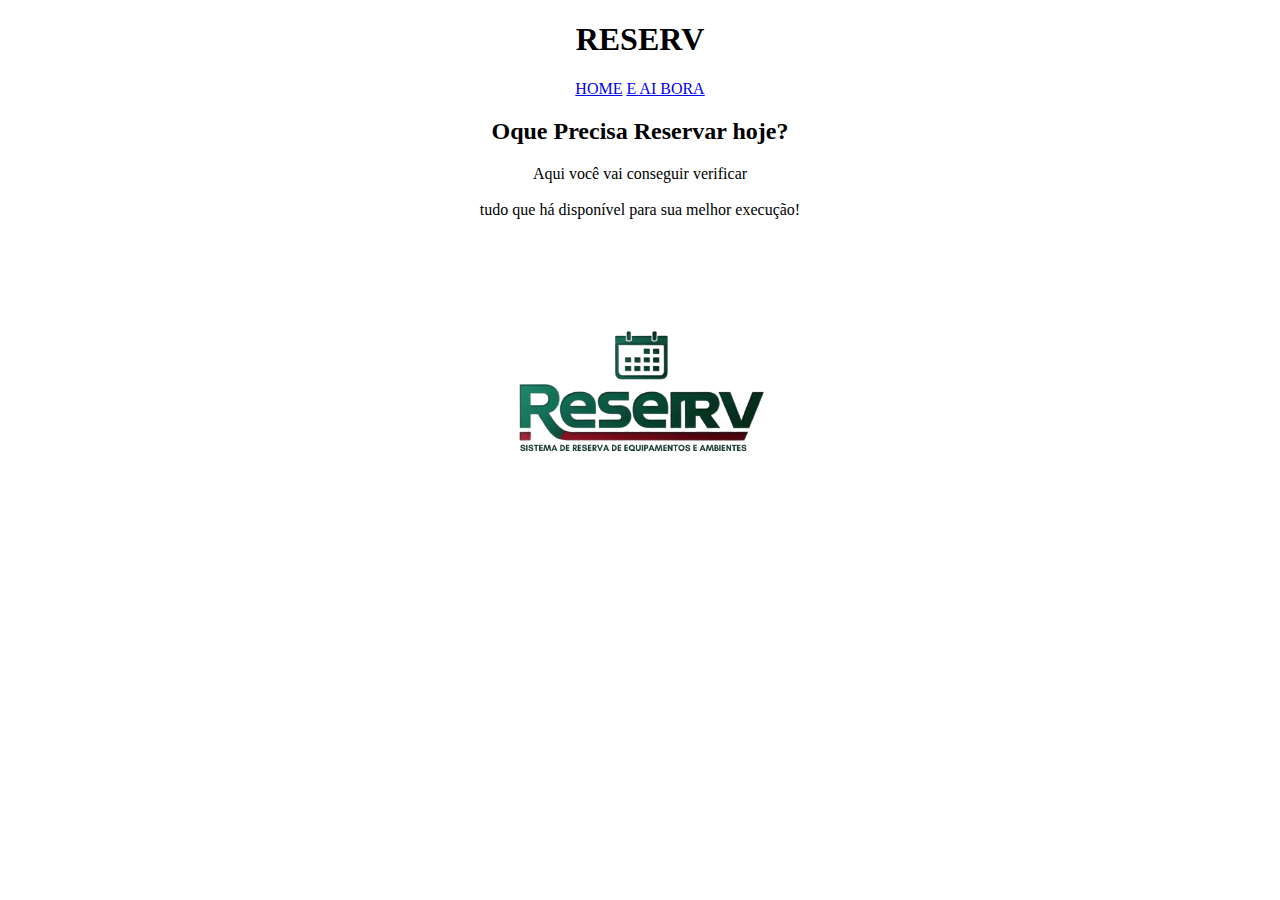
<file: primeirobi/atv1/index.html>
<!DOCTYPE html>
<html lang="pt-br">
<head>
    <meta charset="UTF-8">
    <meta name="viewport" content="width=device-width, initial-scale=1.0">
    <title>RESERV</title>
   
</head>
<body>
    <div align="center">
    <header><h1>RESERV</h1></header>
    <nav>
        <a href="index.html">HOME</a>
        <a href="sobre.html">E AI BORA</a>
    </nav>

    <main >
        <h2>Oque Precisa Reservar hoje?</h2>
        <p>Aqui você vai conseguir verificar<br></br>
        tudo que há disponível para sua melhor execução!</p>
        <img src="reserv.png" alt="Imagem de exemplo do blog" width="300">
     
    </main>
</div>
</body>
</html>
</file>
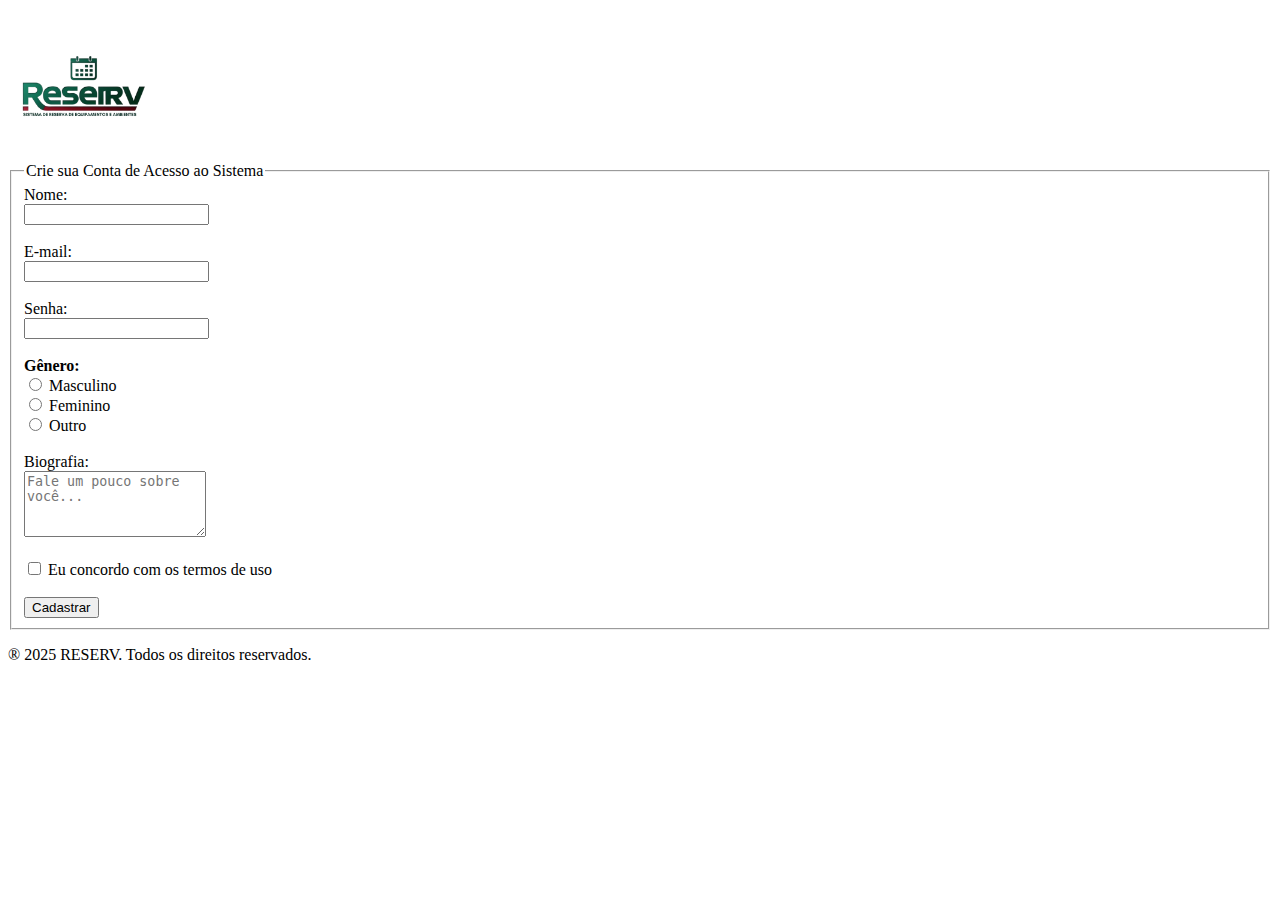
<file: primeirobi/atv2/index.html>
<!DOCTYPE html>
<html lang="pt-BR">
<head>
    <meta charset="UTF-8">
    <title>Cadastro de Usuário</title>
</head>
<body>
        <img src="reserv.png" alt="Logo do Sistema" width="150">
    
    <form action="cadastro.txt" method="post">
        <fieldset>
           
            <legend>Crie sua Conta de Acesso ao Sistema</legend>
            
            <label for="nome">Nome:</label><br>
            <input type="text" id="nome" name="nome" required><br><br>

            <label for="email">E-mail:</label><br>
            <input type="email" id="email" name="email" required><br><br>

            <label for="senha">Senha:</label><br>
            <input type="password" id="senha" name="senha" minlength="8" required><br><br>

            <strong>Gênero:</strong><br>
                <input type="radio" id="masculino" name="genero" value="masculino" required>
                <label for="masculino">Masculino</label><br>
                <input type="radio" id="feminino" name="genero" value="feminino">
                <label for="feminino">Feminino</label><br>
                <input type="radio" id="outro" name="genero" value="outro">
                <label for="outro">Outro</label><br><br>
            
                <label for="biografia">Biografia:</label><br>
                <textarea id="biografia" name="biografia" rows="4" placeholder="Fale um pouco sobre você..."></textarea><br><br>

            <input type="checkbox" id="termos" name="termos" required>
            <label for="termos">Eu concordo com os termos de uso</label><br><br>

            <button type="submit">Cadastrar</button>
        </fieldset>
    </form>
    <footer>
        <p>&reg; 2025 RESERV. Todos os direitos reservados.</p>
    </footer>
</body>
</html>
</file>
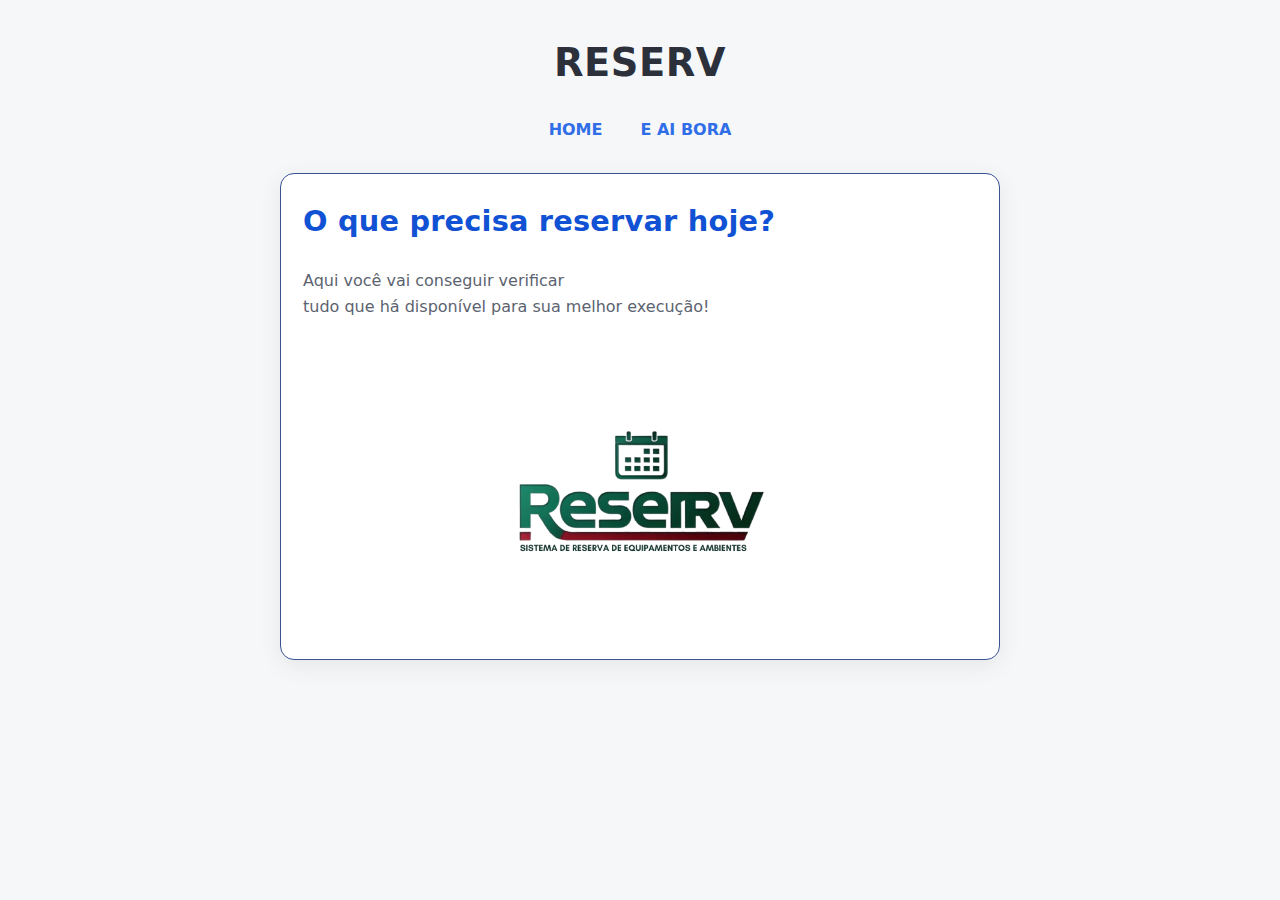
<file: primeirobi/atv3/index.html>
<!DOCTYPE html>
<html lang="pt-br">
<head>
  <meta charset="UTF-8" />
  <meta name="viewport" content="width=device-width, initial-scale=1.0"/>
  <title>RESERV</title>
  <link rel="stylesheet" href="styles.css"/>
</head>
<body>
  <div class="container">
    <header class="site-header">
      <h1>RESERV</h1>
    </header>

    <nav class="site-nav">
      <a href="index.html">HOME</a>
      <a href="sobre.html">E AI BORA</a>
    </nav>

    <main>
      <article class="post-card">
        <h2>O que precisa reservar hoje?</h2>
        <p>Aqui você vai conseguir verificar<br>tudo que há disponível para sua melhor execução!</p>
        <img src="reserv.png" alt="Logo ou imagem de exemplo do sistema RESERV" width="300">
      </article>
    </main>
  </div>
</body>
</html>
</file>
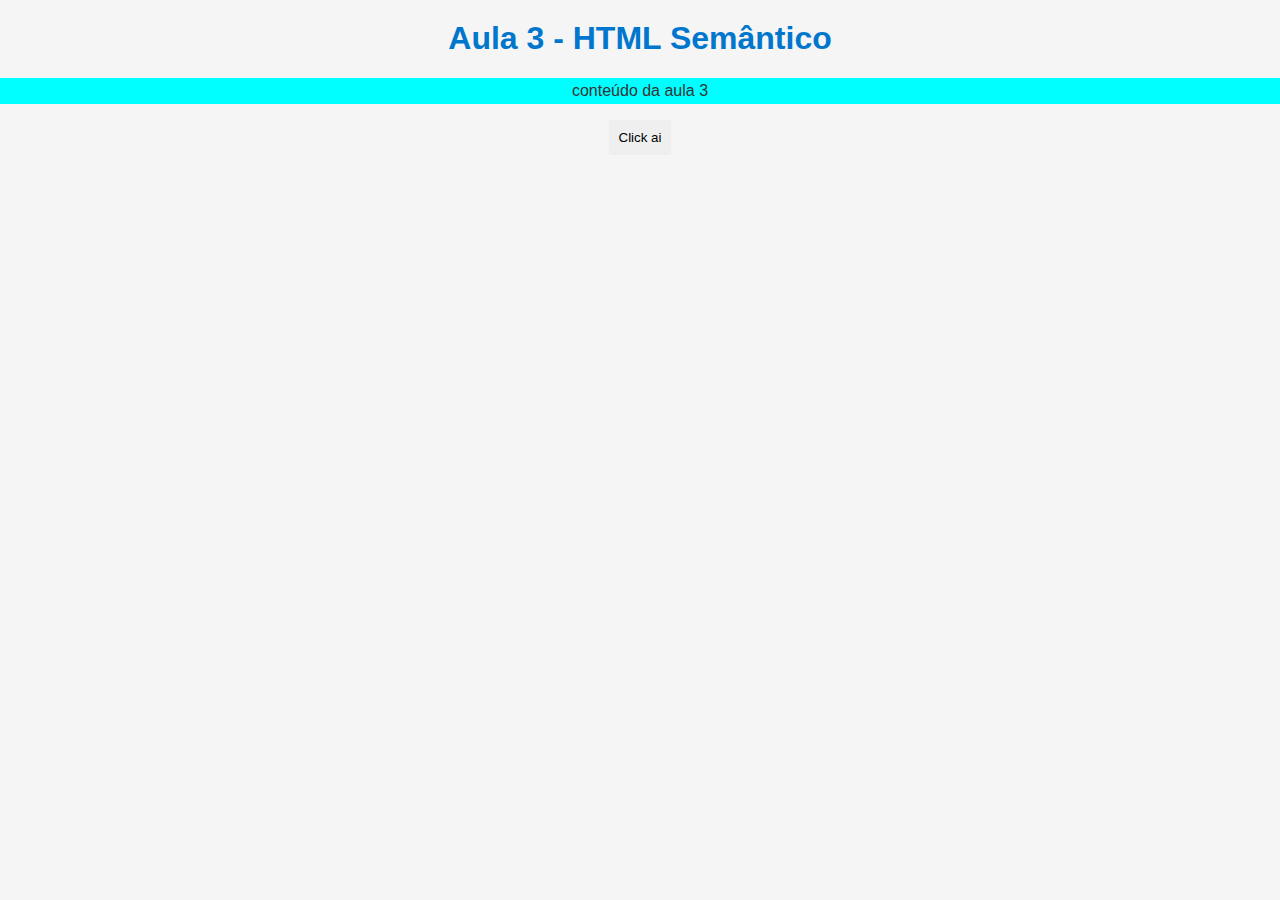
<file: primeirobi/aulas/aula3/index.html>
<!DOCTYPE html>
<html lang="en">
<head>
    <meta charset="UTF-8">
    <meta name="viewport" content="width=device-width, initial-scale=1.0">
    <title>Document</title>
    <link rel="stylesheet" href="style.css">
</head>
<body>
    <body>
        <main>
            <h1>Aula 3 - HTML Semântico</h1>
            <p>Conteúdo da aula 3</p>
            <button>
                Click ai
            </button>
        </main>

    </body>
</body>
</html>
</file>
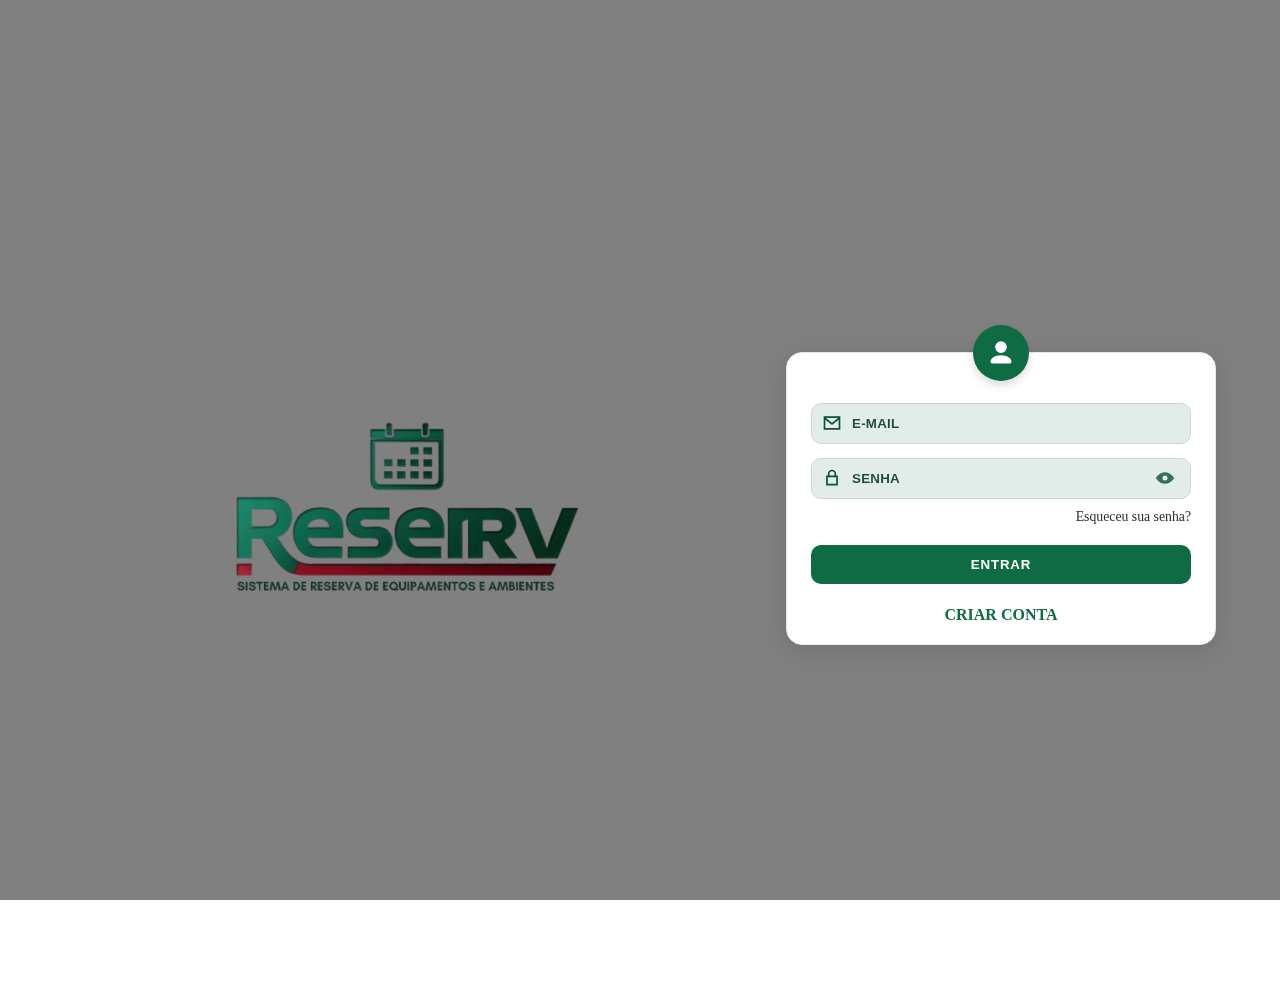
<file: primeirobi/aulas/reserv/index.html>
<!DOCTYPE html>
<html lang="pt-BR">
<head>
  <meta charset="UTF-8" />
  <title>Reserv — Login</title>
  <link rel="stylesheet" href="style.css" />
</head>
<body>
  <!-- Vídeo de fundo -->
  <video autoplay muted loop id="bg-video">
    <source src="video.mp4" type="video/mp4">
    Seu navegador não suporta vídeo HTML5.
  </video>

  <main class="landing">
    <!-- Lado esquerdo: logo -->
    <section class="brand-side">
      <img src="reserv.png" alt="Logo do Sistema RESERV" class="brand-logo">
      <!--<p class="brand-caption">SISTEMA DE RESERVA DE EQUIPAMENTOS E AMBIENTES</p>-->
    </section>

    <!-- Lado direito: card de login -->
    <section class="login-card">
      <div class="avatar">
        <!-- ícone simples -->
        <svg viewBox="0 0 24 24" aria-hidden="true">
          <path d="M12 12a5 5 0 1 0-5-5 5 5 0 0 0 5 5Zm0 2c-5 0-9 2.5-9 5.5a1.5 1.5 0 0 0 1.5 1.5h15A1.5 1.5 0 0 0 21 19.5C21 16.5 17 14 12 14Z"/>
        </svg>
      </div>

      <form action="#" method="post" class="login-form" autocomplete="off">
        <div class="input-group">
          <span class="icon">
            <svg viewBox="0 0 24 24" aria-hidden="true">
              <path d="M3 5h18v14H3z" fill="none" stroke="currentColor" stroke-width="2"/>
              <path d="m3 6 9 7 9-7" fill="none" stroke="currentColor" stroke-width="2"/>
            </svg>
          </span>
          <input type="email" name="email" placeholder="E-MAIL" required>
        </div>

        <div class="input-group">
          <span class="icon">
            <svg viewBox="0 0 24 24" aria-hidden="true">
              <path d="M6 10h12v10H6z" fill="none" stroke="currentColor" stroke-width="2"/>
              <path d="M8 10V7a4 4 0 0 1 8 0v3" fill="none" stroke="currentColor" stroke-width="2"/>
            </svg>
          </span>
          <input type="password" name="senha" placeholder="SENHA" minlength="8" required>
          <button type="button" class="ghost-btn" aria-label="mostrar/ocultar senha">
            <svg viewBox="0 0 24 24"><path d="M1 12s4-7 11-7 11 7 11 7-4 7-11 7S1 12 1 12Zm11 3a3 3 0 1 0-3-3 3 3 0 0 0 3 3Z"/></svg>
          </button>
        </div>

        <div class="row-between">
          <a href="#" class="link-muted">Esqueceu sua senha?</a>
        </div>

        <button type="submit" class="btn-primary">ENTRAR</button>

        <a href="cadastro.html" class="link-cta">CRIAR CONTA</a>
      </form>
    </section>
  </main>

  <!-- opcional: toggle de senha (sem libs) -->
  <script>
    const btn = document.querySelector('.ghost-btn');
    const pwd = document.querySelector('input[name="senha"]');
    if (btn && pwd) {
      btn.addEventListener('click', () => {
        pwd.type = pwd.type === 'password' ? 'text' : 'password';
      });
    }
  </script>
</body>
</html>
</file>
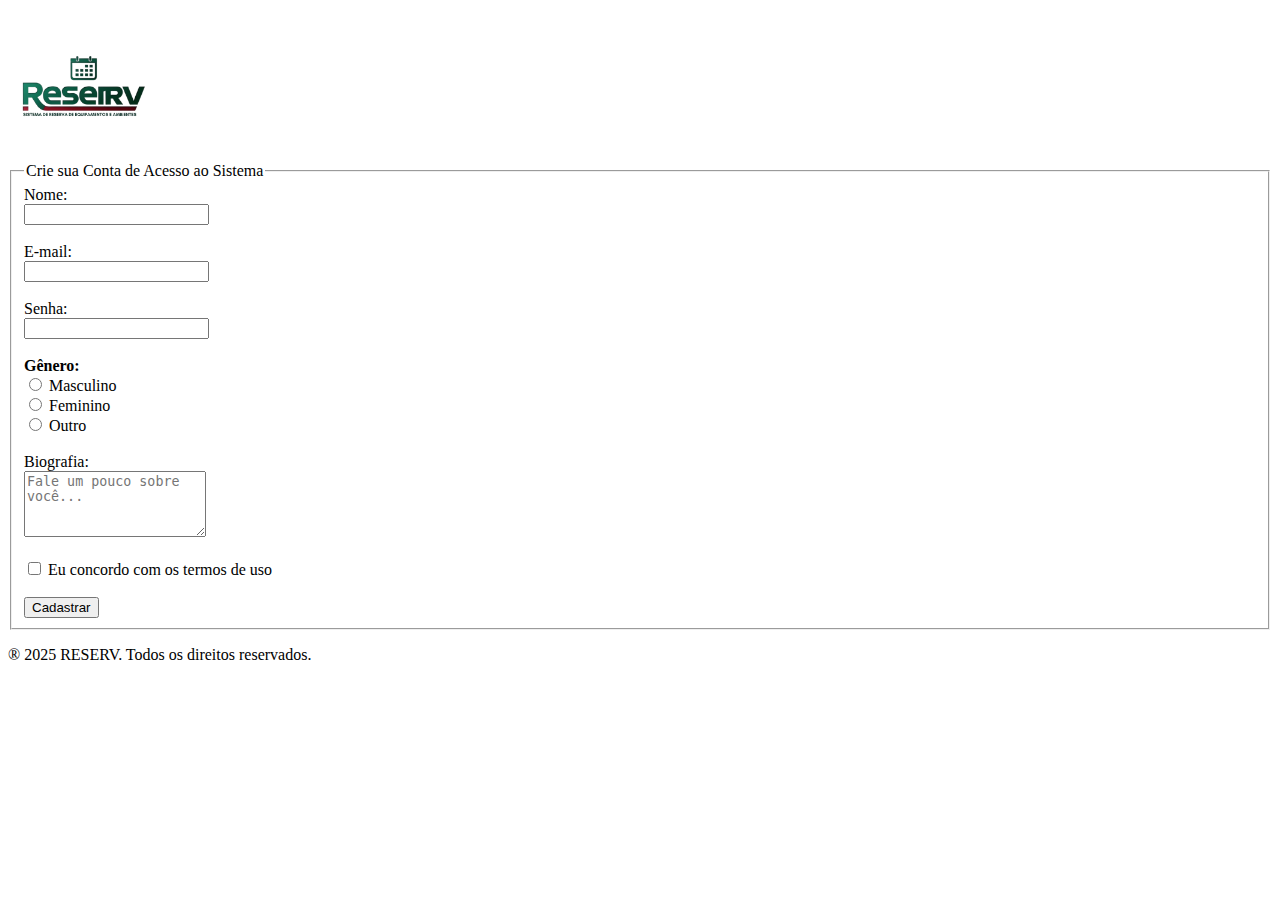
<file: primeirobi/aulas/testes/index.html>
<!DOCTYPE html>
<html lang="pt-BR">
<head>
    <meta charset="UTF-8">
    <title>Cadastro de Usuário</title>
</head>
<body>
        <img src="reserv.png" alt="Logo do Sistema" width="150">
    
    <form action="salvar.php" method="post">
        <fieldset>
           
            <legend>Crie sua Conta de Acesso ao Sistema</legend>
            
            <label for="nome">Nome:</label><br>
            <input type="text" id="nome" name="nome" required><br><br>

            <label for="email">E-mail:</label><br>
            <input type="email" id="email" name="email" required><br><br>

            <label for="senha">Senha:</label><br>
            <input type="password" id="senha" name="senha" minlength="8" required><br><br>

            <strong>Gênero:</strong><br>
                <input type="radio" id="masculino" name="genero" value="masculino" required>
                <label for="masculino">Masculino</label><br>
                <input type="radio" id="feminino" name="genero" value="feminino">
                <label for="feminino">Feminino</label><br>
                <input type="radio" id="outro" name="genero" value="outro">
                <label for="outro">Outro</label><br><br>
            
                <label for="biografia">Biografia:</label><br>
                <textarea id="biografia" name="biografia" rows="4" placeholder="Fale um pouco sobre você..."></textarea><br><br>

            <input type="checkbox" id="termos" name="termos" required>
            <label for="termos">Eu concordo com os termos de uso</label><br><br>

            <button type="submit">Cadastrar</button>
        </fieldset>
    </form>
    <footer>
        <p>&reg; 2025 RESERV. Todos os direitos reservados.</p>
    </footer>
</body>
</html>
</file>
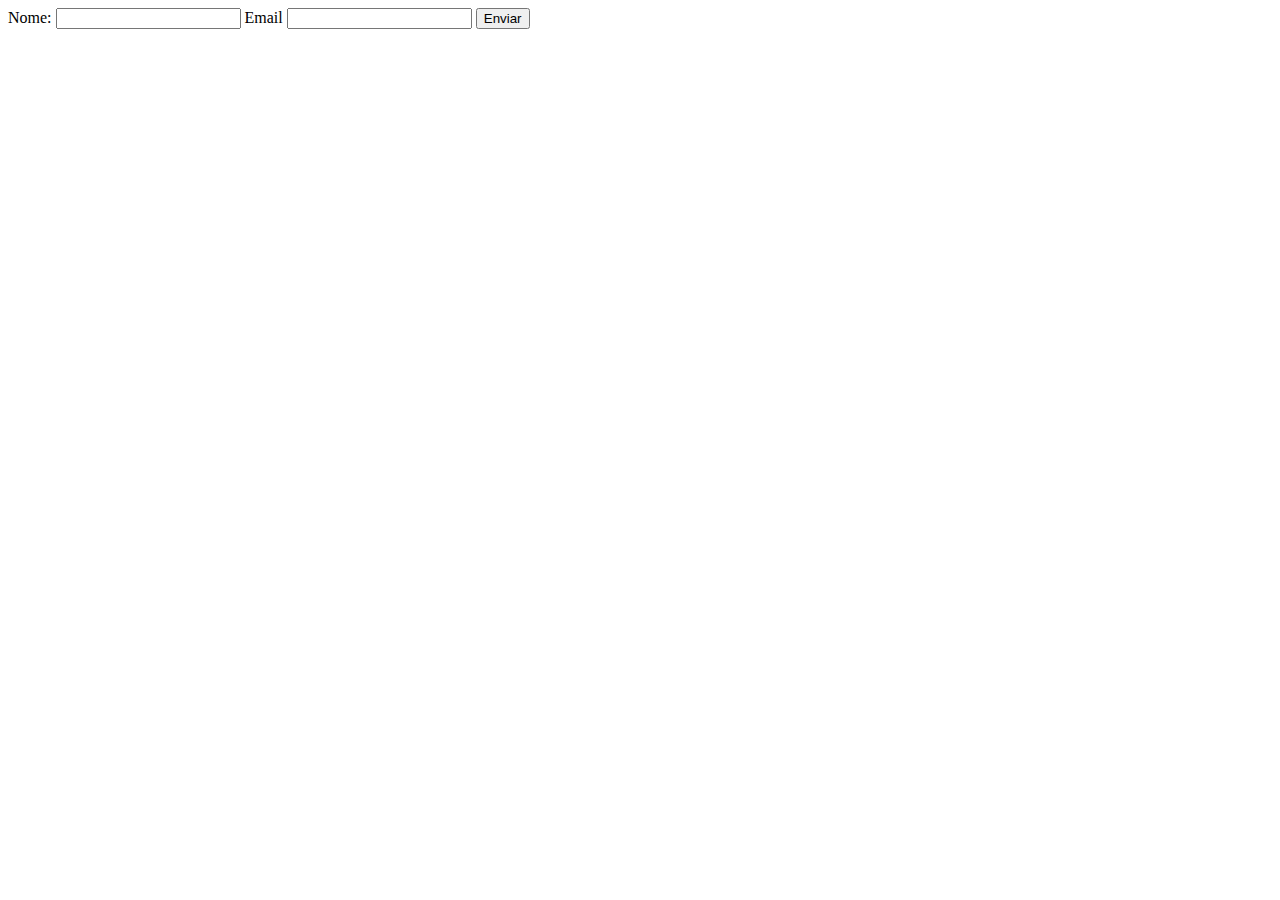
<file: primeirobi/aulas/aula2/form_sample.html>
<!DOCTYPE html>
<html lang="en">
<head>
    <meta charset="UTF-8">
    <meta name="viewport" content="width=<device-width>, initial-scale=1.0">
    <title>Document</title>
</head>
<body>
   <form action="" method="post">
    <label for="name">Nome:</label>
    <input type="text" id="name"required>
    <label for="mail">Email</label>
    <input id="text" type="mail"required>

    <input type="submit" value="Enviar">



   </form> 
</body>
</html>
</file>
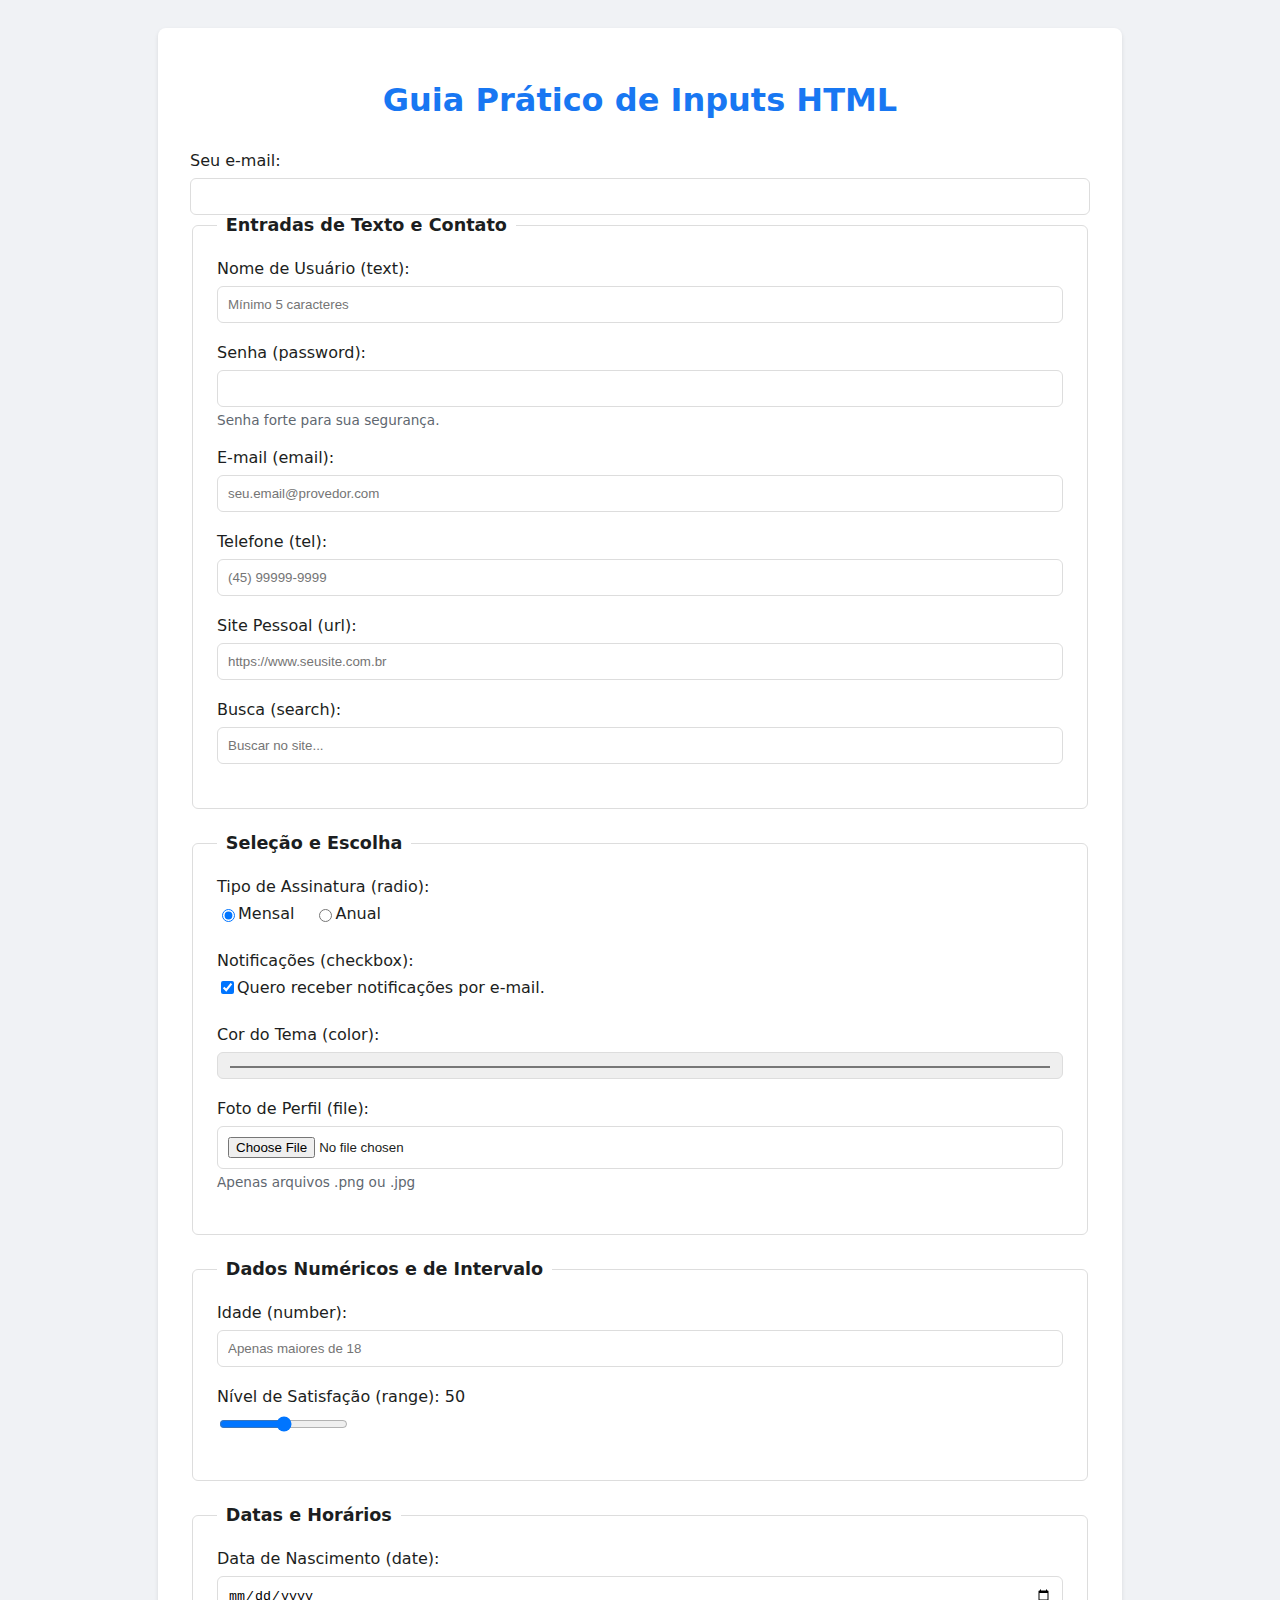
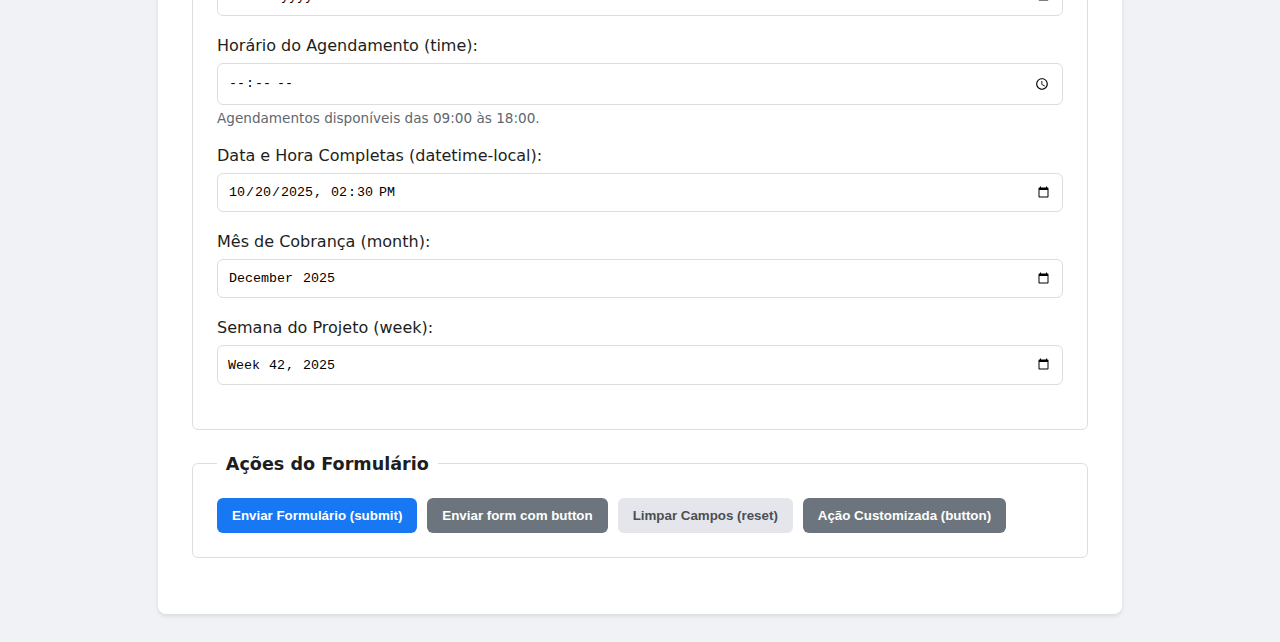
<file: primeirobi/aulas/aula2/inputs_sample.html>
<!DOCTYPE html>
<html lang="pt-BR">

<head>
    <meta charset="UTF-8">
    <meta name="viewport" content="width=device-width, initial-scale=1.0">
    <title>Guia Prático de Inputs HTML</title>
    <style>
        body {
            font-family: system-ui, -apple-system, BlinkMacSystemFont, 'Segoe UI', Roboto, Oxygen, Ubuntu, Cantarell, 'Open Sans', 'Helvetica Neue', sans-serif;
            background-color: #f0f2f5;
            color: #1c1e21;
            padding: 20px;
        }

        .form-showcase {
            max-width: 900px;
            margin: auto;
            background: #fff;
            padding: 2rem;
            border-radius: 8px;
            box-shadow: 0 2px 4px rgba(0, 0, 0, 0.1);
        }

        h1 {
            text-align: center;
            color: #1877f2;
            margin-bottom: 2rem;
        }

        fieldset {
            border: 1px solid #ddd;
            border-radius: 6px;
            padding: 1.5rem;
            margin-bottom: 1.5rem;
        }

        legend {
            font-weight: 600;
            font-size: 1.1em;
            color: #1c1e21;
            padding: 0 0.5em;
        }

        .input-group {
            margin-bottom: 1.25rem;
        }

        label {
            display: block;
            font-weight: 500;
            margin-bottom: 0.5rem;
        }

        input:not([type="radio"]):not([type="checkbox"]):not([type="range"]):not([type="submit"]):not([type="reset"]):not([type="button"]):not([type="image"]),
        select,
        textarea {
            width: 100%;
            padding: 10px;
            border-radius: 6px;
            border: 1px solid #ddd;
            box-sizing: border-box;
        }

        .description {
            font-size: 0.85rem;
            color: #606770;
            margin-top: 5px;
        }

        .button-group {
            display: flex;
            flex-wrap: wrap;
            gap: 10px;
            align-items: center;
        }

        .button-group input,
        .button-group button {
            cursor: pointer;
            border-radius: 6px;
            border: none;
            padding: 10px 15px;
            font-weight: 600;
        }

        input[type="submit"] {
            background-color: #1877f2;
            color: white;
        }

        input[type="reset"] {
            background-color: #e4e6eb;
            color: #4b4f56;
        }

        input[type="button"],
        button {
            background-color: #6c757d;
            color: white;
        }
    </style>
</head>

<body>

    <main class="form-showcase">
        <h1>Guia Prático de Inputs HTML</h1>
        <form action="#" method="post">

            <label for="user_email">Seu e-mail:</label>
            <input type="email" id="user_email" name="email">

            <fieldset>
                <legend>Entradas de Texto e Contato</legend>

                <div class="input-group">
                    <label for="username">Nome de Usuário (text):</label>
                    <input type="text" id="username" name="username" placeholder="Mínimo 5 caracteres" required
                        minlength="5" maxlength="20">
                </div>

                <div class="input-group">
                    <label for="user_pass">Senha (password):</label>
                    <input type="password" id="user_pass" name="user_pass" required
                        pattern="(?=.*\d)(?=.*[a-z])(?=.*[A-Z]).{8,}"
                        title="Deve conter no mínimo 8 caracteres, com letra maiúscula, minúscula e número.">
                    <p class="description">Senha forte para sua segurança.</p>
                </div>

                <div class="input-group">
                    <label for="user_email">E-mail (email):</label>
                    <input type="email" id="user_email" name="user_email" placeholder="seu.email@provedor.com" required>
                </div>

                <div class="input-group">
                    <label for="user_tel">Telefone (tel):</label>
                    <input type="tel" id="user_tel" name="user_tel" placeholder="(45) 99999-9999"
                        pattern="\([0-9]{2}\) [0-9]{5}-[0-9]{4}">
                </div>

                <div class="input-group">
                    <label for="user_url">Site Pessoal (url):</label>
                    <input type="url" id="user_url" name="user_url" placeholder="https://www.seusite.com.br">
                </div>

                <div class="input-group">
                    <label for="main_search">Busca (search):</label>
                    <input type="search" id="main_search" name="q" placeholder="Buscar no site...">
                </div>
            </fieldset>

            <fieldset>
                <legend>Seleção e Escolha</legend>

                <div class="input-group">
                    <label>Tipo de Assinatura (radio):</label>
                    <label style="display:inline-flex; align-items:center; margin-right: 15px;"><input type="radio"
                            name="assinatura" value="mensal" checked> Mensal</label>
                    <label style="display:inline-flex; align-items:center;"><input type="radio" name="assinatura"
                            value="anual"> Anual</label>
                </div>

                <div class="input-group">
                    <label>Notificações (checkbox):</label>
                    <label style="display:inline-flex; align-items:center;">
                        <input type="checkbox" id="notif_email" name="notif_email" value="1" checked> Quero receber
                        notificações por e-mail.
                    </label>
                </div>

                <div class="input-group">
                    <label for="theme_color">Cor do Tema (color):</label>
                    <input type="color" id="theme_color" name="theme_color" value="#1877f2">
                </div>

                <div class="input-group">
                    <label for="profile_pic">Foto de Perfil (file):</label>
                    <input type="file" id="profile_pic" name="profile_pic" accept="image/png, image/jpeg">
                    <p class="description">Apenas arquivos .png ou .jpg</p>
                </div>

            </fieldset>

            <fieldset>
                <legend>Dados Numéricos e de Intervalo</legend>

                <div class="input-group">
                    <label for="user_age">Idade (number):</label>
                    <input type="number" id="user_age" name="user_age" min="18" max="120" step="1"
                        placeholder="Apenas maiores de 18">
                </div>

                <div class="input-group">
                    <label for="satisfaction">Nível de Satisfação (range): <output id="range_val">50</output></label>
                    <input type="range" id="satisfaction" name="satisfaction" min="0" max="100" value="50"
                        oninput="range_val.value = this.value">
                </div>
            </fieldset>

            <fieldset>
                <legend>Datas e Horários</legend>

                <div class="input-group">
                    <label for="birth_date">Data de Nascimento (date):</label>
                    <input type="date" id="birth_date" name="birth_date" min="1925-01-01" max="2007-12-31">
                </div>

                <div class="input-group">
                    <label for="appointment_time">Horário do Agendamento (time):</label>
                    <input type="time" id="appointment_time" name="appointment_time" min="09:00" max="18:00">
                    <p class="description">Agendamentos disponíveis das 09:00 às 18:00.</p>
                </div>

                <div class="input-group">
                    <label for="full_appointment">Data e Hora Completas (datetime-local):</label>
                    <input type="datetime-local" id="full_appointment" name="full_appointment" value="2025-10-20T14:30">
                </div>

                <div class="input-group">
                    <label for="billing_month">Mês de Cobrança (month):</label>
                    <input type="month" id="billing_month" name="billing_month" value="2025-12">
                </div>

                <div class="input-group">
                    <label for="project_week">Semana do Projeto (week):</label>
                    <input type="week" id="project_week" name="project_week" value="2025-W42">
                </div>
            </fieldset>

            <fieldset>
                <legend>Ações do Formulário</legend>

                <input type="hidden" id="session_token" name="session_token"
                    value="a1b2c3d4-e5f6-7890-g1h2-i3j4k5l6m7n8">

                <div class="button-group">
                    <input type="submit" value="Enviar Formulário (submit)">

                    <button type="submit">
                        Enviar form com button
                    </button>

                    <input type="reset" value="Limpar Campos (reset)">

                    <input type="button" value="Ação Customizada (button)" onclick="alert('Ação via JavaScript!')">
                </div>
            </fieldset>
        </form>
    </main>

</body>

</html>
</file>
<file: primeirobi/atv3/styles.css>
*,
*::before,
*::after {
  box-sizing: border-box;
}


:root {
  --bg: hsl(220 20% 97%);
  --text: hsl(220 15% 20%);
  --muted: hsl(220 10% 40%);
  --brand: hsl(220 80% 55%);
  --brand-hover: hsl(220 85% 45%);
  --card-bg: #fff;
  --border: hsl(223, 44%, 40%);
  --radius: 14px;
  --shadow: 0 6px 24px rgba(0, 0, 0, 0.07);
}

html, body {
  margin: 0;
  padding: 0;
}

body {
  background: var(--bg);
  color: var(--text);
  font-family: system-ui, -apple-system, "Segoe UI", Roboto, Ubuntu, "Helvetica Neue", Arial, "Apple Color Emoji", "Segoe UI Emoji", "Segoe UI Symbol";
  line-height: 1.6;
}

.container {
  max-width: 960px;
  margin-inline: auto;
  padding: 24px;
}

.site-header {
  text-align: center;
  margin-block: 8px 16px;
}

.site-header h1 {
  margin: 0;
  font-size: clamp(1.6rem, 2.5vw + 1rem, 2.4rem);
  letter-spacing: 0.5px;
}

.site-nav {
  display: flex;
  justify-content: center;
  gap: 18px;
  margin-bottom: 22px;
}

.site-nav a {
  text-decoration: none;
  color: var(--brand);
  font-weight: 600;
  padding: 8px 10px;
  border-radius: 8px;
  transition: color 160ms ease, background-color 160ms ease, text-decoration-color 160ms ease;
}

.site-nav a:hover {
  color: var(--brand-hover);
  background: rgba(71, 118, 230, 0.08);
  text-decoration: underline;
  text-decoration-thickness: 2px;
  text-underline-offset: 3px;
}

.post-card {
  background: var(--card-bg);
  border: 1px solid var(--border);
  border-radius: var(--radius);
  padding: 24px 22px;
  margin: 0 auto;                  
  max-width: 720px;                
  box-shadow: var(--shadow);   
}

.post-card h2 {
  margin-top: 0;
  font-size: clamp(1.3rem, 1.2vw + 1rem, 1.8rem);
  color: var(--brand-hover);
  letter-spacing: 0.2px;
}

.post-card p {
  margin: 10px 0 16px 0;
  color: var(--muted);
}

.post-card p + p {
  margin-top: 12px;
}

.post-card img {
  display: block;
  max-width: 100%;
  height: auto;
  border-radius: 10px;
  margin-inline: auto;
}

a:focus {
  outline: 3px solid var(--brand);
  outline-offset: 2px;
}
</file>
<file: primeirobi/aulas/aula3/style.css>
/* CSS Básico */

body {
    text-align: center;
    font-family: Arial, Helvetica, sans-serif;
    background-color: #f5f5f5;
    color: #333;
    margin: 0;
    padding: 0;
}

h1 {
    
    text-align: center;
    color: #0077cc;
    margin-top: 20px;
}

p {
    text-transform: lowercase;
    text-align: center;
    background-color: aqua;
    line-height: 1.6;
    border:0cm
    
}
li p{
    text-align: center;
    text-overflow: clip;
    font-style: oblique;
}
button{
    padding: 10px;;
    text-align: center;
    border: #0077cc;
    background-attachment: fixed;
    cursor: pointer;
    
}
button:hover {
    margin: auto;
    border: #ca5858;
    background-color:#0077cc;
}
</file>
<file: primeirobi/aulas/reserv/style.css>
/* ===== Fundo em vídeo (50% opacidade) ===== */
#bg-video{
  position:fixed; inset:0;
  width:100%; height:100%;
  object-fit:cover;
  z-index:-1; opacity:.5;
}

/* ===== Layout da landing ===== */
.landing{
  min-height:100vh;
  display:flex;
  align-items:center;
  justify-content:space-between;
  gap:40px;
  padding:40px 56px;          /* “respiro” lateral */
}

/* ===== Lado esquerdo (logo) ===== */
.brand-side{
  flex:1;
  display:flex;
  flex-direction:column;
  align-items:center;         /* centraliza como na imagem */
  justify-content:center;
  min-height:60vh;
}
.brand-logo{
  max-width:420px;
  width:80%;
  height:auto;
}
.brand-caption{
  margin-top:12px;
  font-size:.9rem;
  letter-spacing:.06em;
  color:#0a3d2e;
  text-align:center;
  text-transform:uppercase;
}

/* ===== Card de login à direita ===== */
.login-card{
  flex:0 0 380px;             /* largura fixa parecida com a imagem */
  background:#fff;
  padding:26px 24px 20px;
  border:1px solid #e5e7eb;
  border-radius:16px;
  box-shadow:0 6px 24px rgba(0,0,0,.12);
  position:relative;
}

/* Avatar “pendurado” no topo do card */
.avatar{
  position:absolute;
  top:-28px; left:50%;
  transform:translateX(-50%);
  width:56px; height:56px;
  background:#0f6b44;         /* verde escuro */
  border-radius:50%;
  box-shadow:0 4px 10px rgba(0,0,0,.15);
  display:grid; place-items:center;
}
.avatar svg{
  width:28px; height:28px; fill:#fff;
}

/* Form */
.login-form{
  margin-top:24px;            /* espaço por causa do avatar */
  display:flex; flex-direction:column; gap:14px;
}

/* Grupo com ícone dentro */
.input-group{
  position:relative;
  display:flex; align-items:center;
}
.input-group .icon{
  position:absolute; left:10px;
  width:22px; height:22px; color:#0b5138;
  display:grid; place-items:center;
}
.input-group .icon svg{ width:20px; height:20px; }

/* Botão fantasma (olho da senha) */
.ghost-btn{
  position:absolute; right:10px;
  width:32px; height:32px;
  border:none; background:transparent; padding:0; cursor:pointer;
  display:grid; place-items:center;
  opacity:.8;
}
.ghost-btn svg{ width:20px; height:20px; fill:#0b5138; }

/* Inputs estilo “cápsula verde” da imagem */
.input-group input{
  width:100%;
  padding:12px 40px 12px 40px;  /* espaço pros ícones */
  border:1px solid #d1d5db;
  border-radius:10px;
  background:linear-gradient(0deg, rgba(15,107,68,.12), rgba(15,107,68,.12)),
             #ffffff;
  outline:none;
  font-weight:600;
  color:#0b3b2a;
  transition:border-color .2s ease, box-shadow .2s ease, background-color .2s ease;
}
.input-group input::placeholder{ color:#0b3b2a; opacity:.9; letter-spacing:.02em; }
.input-group input:focus{
  border-color:#0f6b44;
  box-shadow:0 0 0 3px rgba(15,107,68,.15);
  background:linear-gradient(0deg, rgba(15,107,68,.18), rgba(15,107,68,.18)), #fff;
}

/* Link “Esqueceu sua senha?” */
.row-between{
  display:flex; justify-content:flex-end; margin-top:-4px;
}
.link-muted{
  font-size:.86rem; color:#2b2b2b; text-decoration:none;
}
.link-muted:hover{ text-decoration:underline; }

/* Botão ENTRAR */
.btn-primary{
  margin-top:6px;
  padding:12px 16px;
  background:#0f6b44;
  color:#fff; border:none; border-radius:10px;
  font-weight:800; letter-spacing:.06em;
  cursor:pointer;
  transition:filter .2s ease, transform .05s ease;
}
.btn-primary:hover{ filter:brightness(1.05); }
.btn-primary:active{ transform:translateY(1px); }

/* Link CRIAR CONTA */
.link-cta{
  display:block; text-align:center;
  margin-top:8px;
  text-decoration:none; font-weight:600; color:#0f6b44;
}
.link-cta:hover{ text-decoration:underline; }

/* Responsivo */
@media (max-width: 980px){
  .landing{ flex-direction:column; padding:24px; gap:24px; }
  .brand-side{ min-height:auto; }
  .login-card{ width:100%; max-width:420px; }
}
</file>
